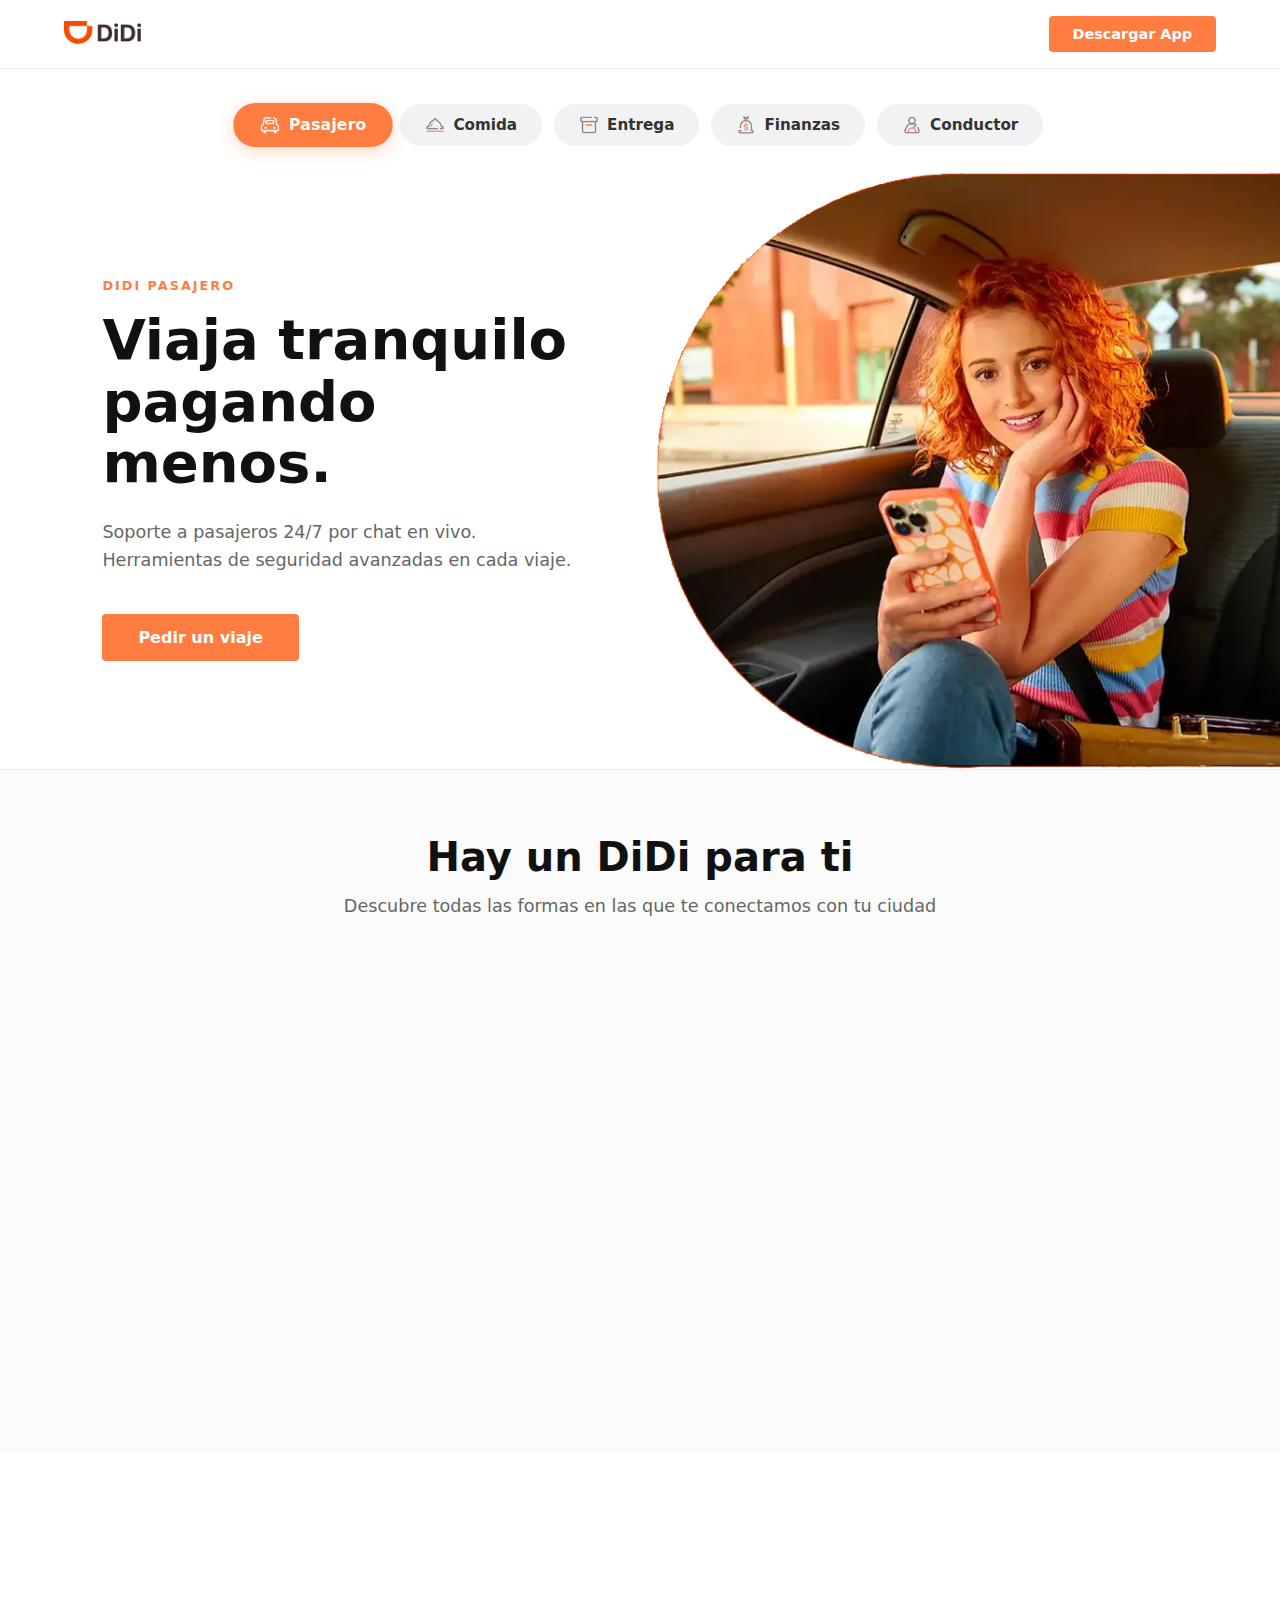
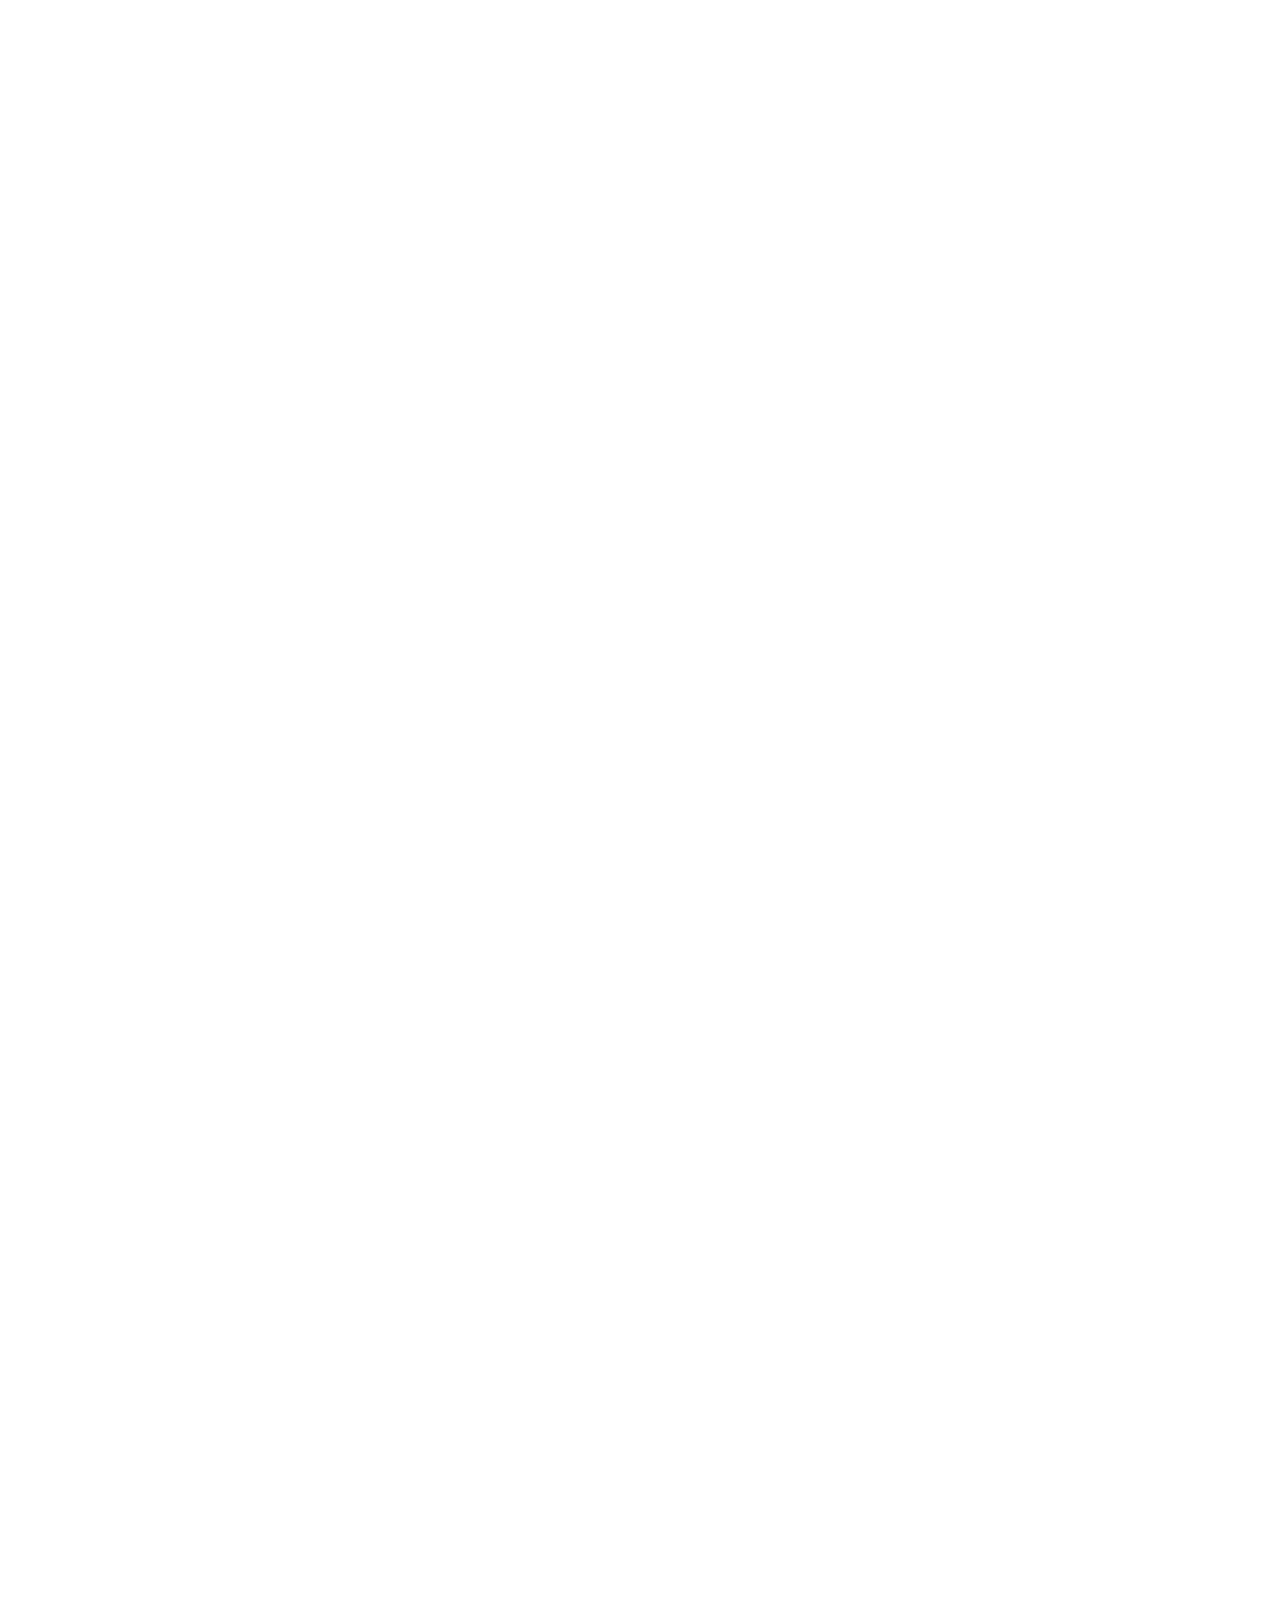
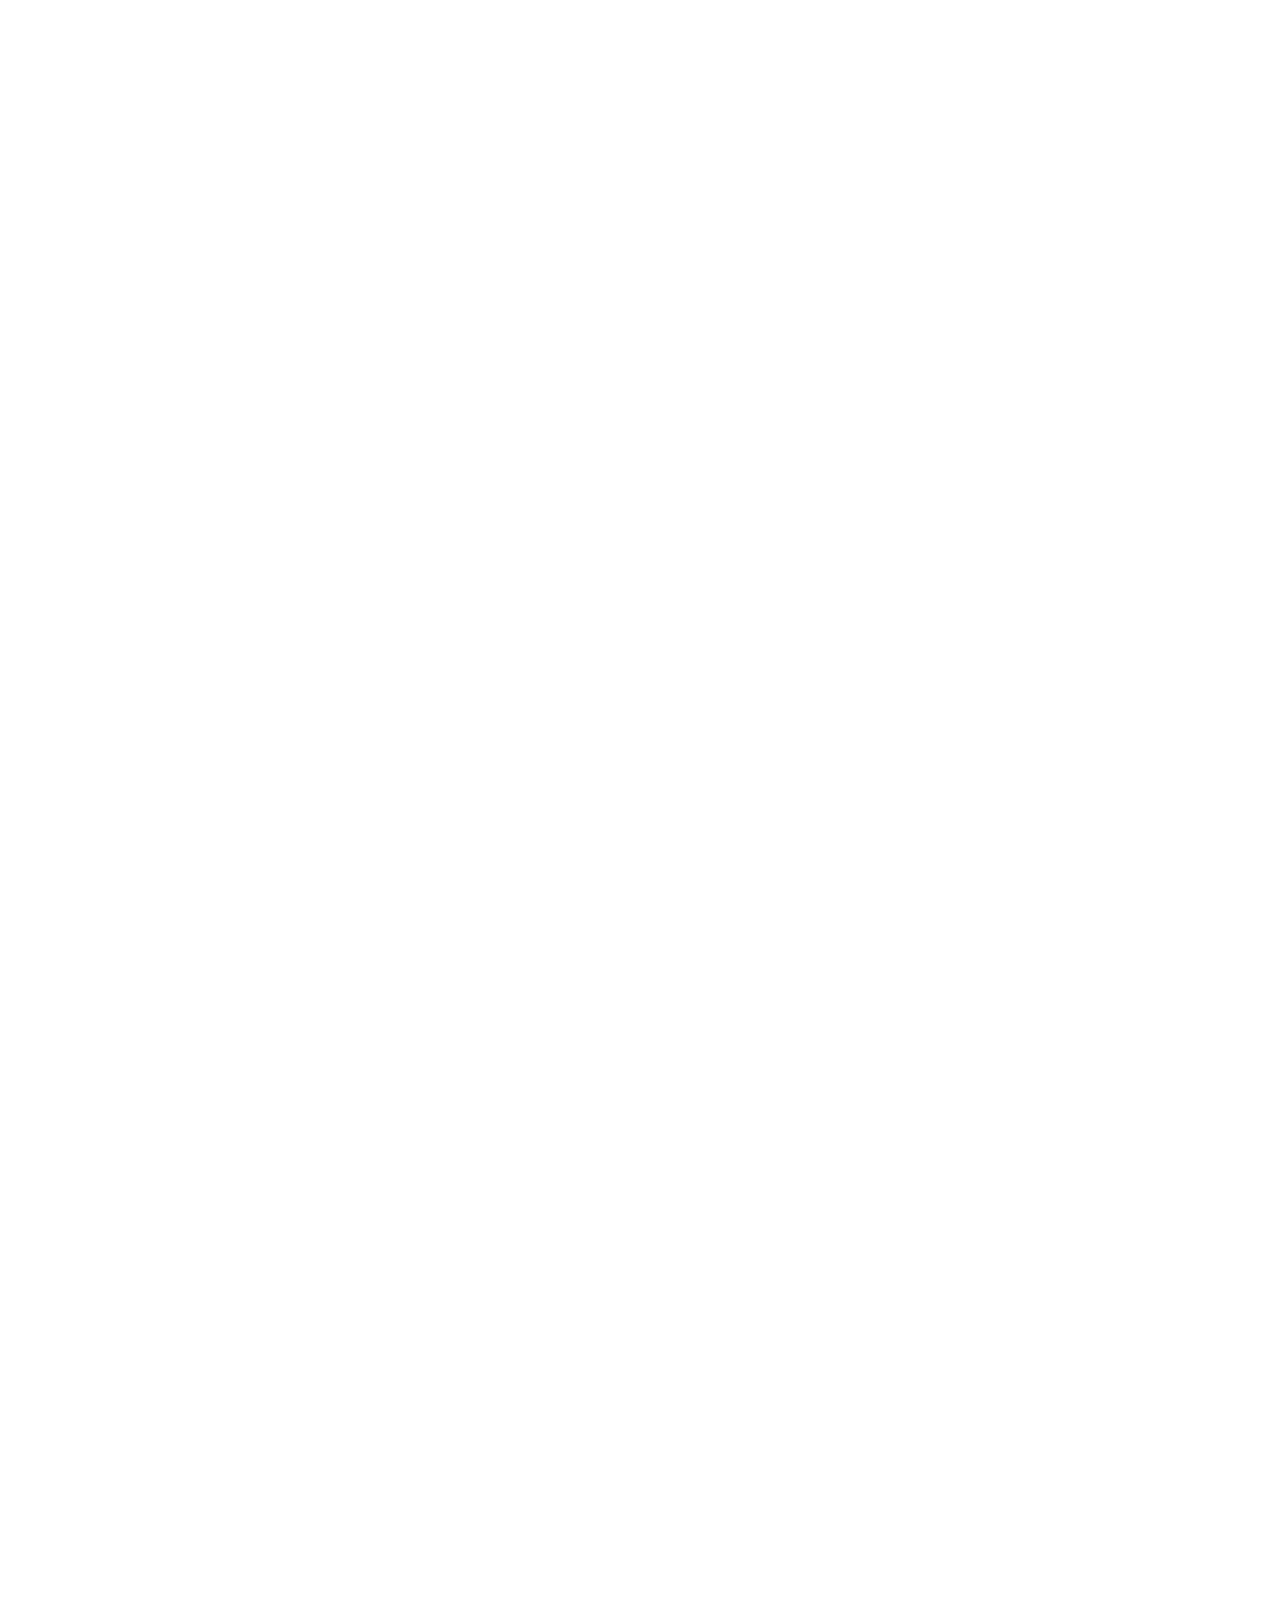
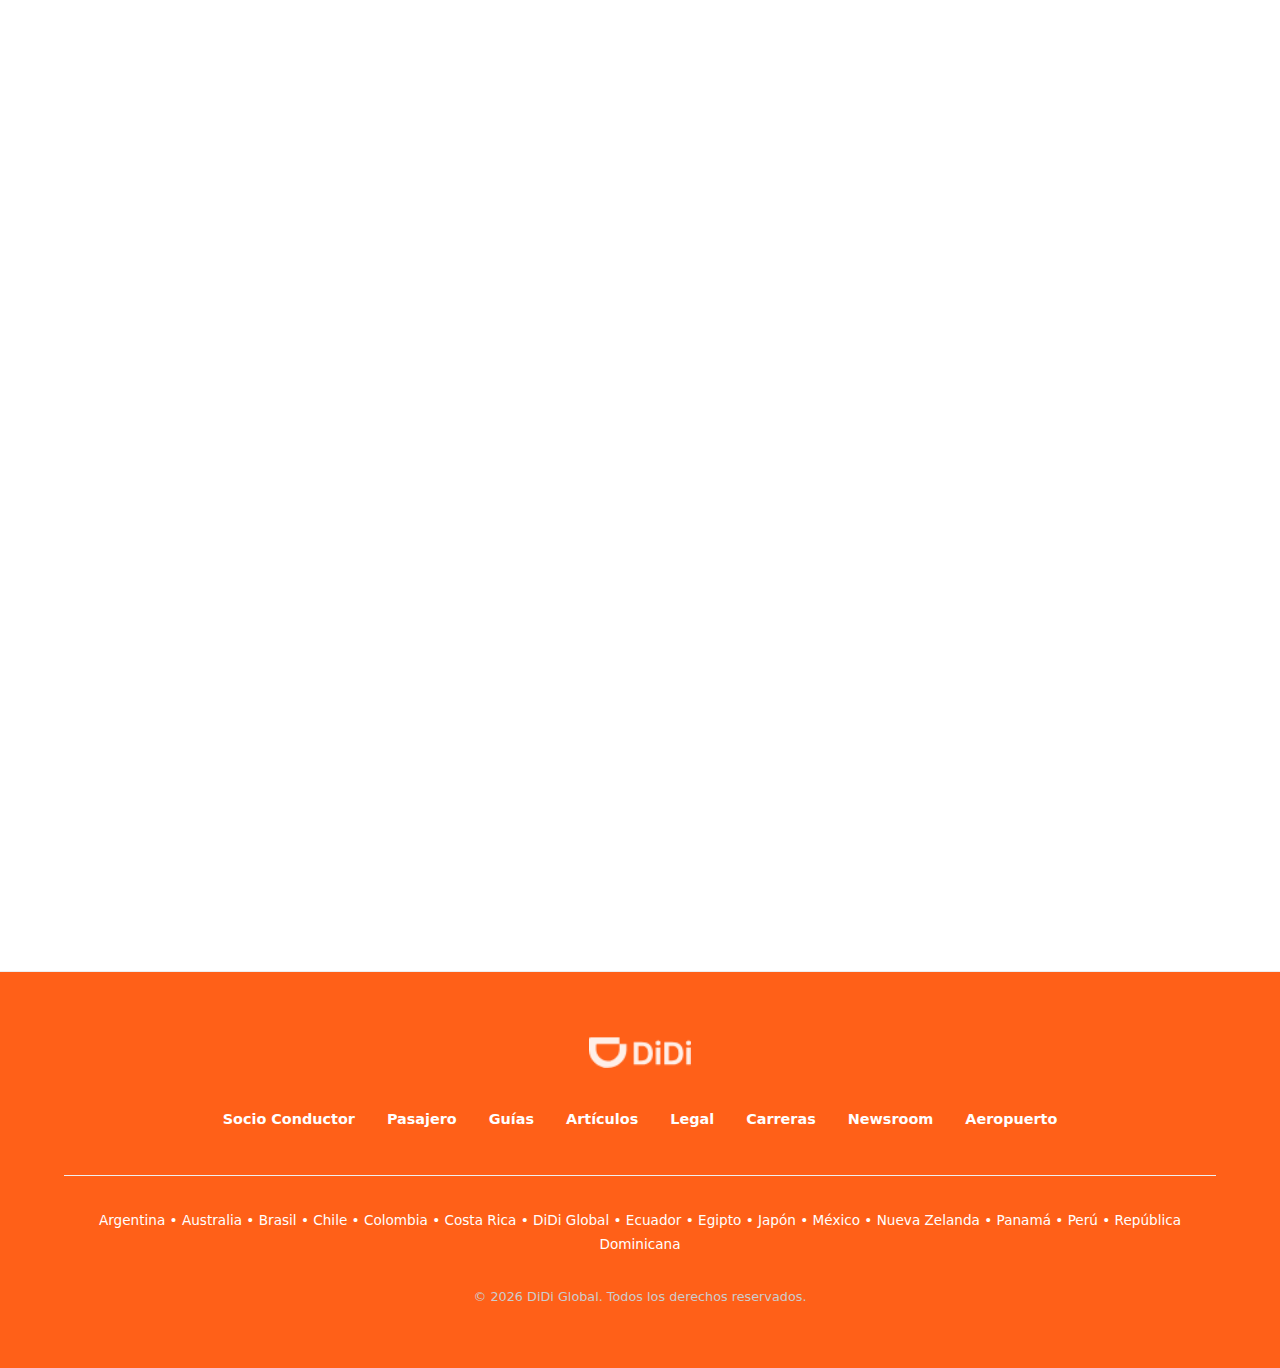
<file: index.html>
<!DOCTYPE html>
<html lang="es-MX">
<head>
    <meta charset="UTF-8">
    <meta name="viewport" content="width=device-width, initial-scale=1.0">
    <title>DiDi | Pasajero</title>
    <link rel="icon" type="image/x-icon" href="didiicon.ico">
    <link rel="stylesheet" href="assets/secctions/css/index.css">
    
    <link rel="stylesheet" href="https://cdnjs.cloudflare.com/ajax/libs/font-awesome/6.5.1/css/all.min.css">

    <style>
        

    </style>
</head>
<body>

    <nav class="navbar">
        <a href="#"><img src="assets/logo.png" alt="DiDi" class="logo-img"></a>
        <a href="#" class="btn-login">Descargar App</a>
    </nav>

    <div class="main-container">

        <input type="radio" name="didi-tabs" id="tab-pax" data-target="pax.html" checked>
        <input type="radio" name="didi-tabs" id="tab-food" data-target="food.html">
        <input type="radio" name="didi-tabs" id="tab-del" data-target="delivery.html">
        <input type="radio" name="didi-tabs" id="tab-fin" data-target="financial.html">
        <input type="radio" name="didi-tabs" id="tab-drv" data-target="drv.html">

        <div class="chips-container-center">
            <button class="nav-arrow left" id="scroll-left"><i class="fa-solid fa-chevron-left"></i></button>
            
            <div class="chips-wrapper" id="chips-scroll-area">
                <label for="tab-pax" class="chip" id="label-pax">
                    <img src="assets/secctions/menu-pax.webp" class="chip-icon">
                    <span class="chip-text">Pasajero</span>
                </label>
                <label for="tab-food" class="chip" id="label-food">
                    <img src="assets/secctions/menu-food.webp" class="chip-icon">
                    <span class="chip-text">Comida</span>
                </label>
                <label for="tab-del" class="chip" id="label-del">
                    <img src="assets/secctions/menu-delivery-box.webp" class="chip-icon">
                    <span class="chip-text">Entrega</span>
                </label>
                <label for="tab-fin" class="chip" id="label-fin">
                    <img src="assets/secctions/menu-financial-service.webp" class="chip-icon">
                    <span class="chip-text">Finanzas</span>
                </label>
                <label for="tab-drv" class="chip" id="label-drv">
                    <img src="assets/secctions/menu-drv.webp" class="chip-icon">
                    <span class="chip-text">Conductor</span>
                </label>
            </div>

            <button class="nav-arrow right" id="scroll-right"><i class="fa-solid fa-chevron-right"></i></button>
        </div>

        <div id="dynamic-content"></div>

    </div>

    <footer class="main-footer">
        <div class="footer-content">
            <div class="footer-logo-box">
                <img src="assets/img/logoFooter.png" alt="DiDi Footer" class="footer-logo">
            </div>

            <nav class="footer-nav">
                <a href="#" class="footer-link">Socio Conductor</a>
                <a href="#" class="footer-link">Pasajero</a>
                <a href="#" class="footer-link">Guías</a>
                <a href="#" class="footer-link">Artículos</a>
                <a href="#" class="footer-link">Legal</a>
                <a href="#" class="footer-link">Carreras</a>
                <a href="#" class="footer-link">Newsroom</a>
                <a href="#" class="footer-link">Aeropuerto</a>
            </nav>

            <div class="footer-countries">
                Argentina &bull; Australia &bull; Brasil &bull; Chile &bull; Colombia &bull; Costa Rica &bull; DiDi Global &bull; Ecuador &bull; Egipto &bull; Japón &bull; México &bull; Nueva Zelanda &bull; Panamá &bull; Perú &bull; República Dominicana
            </div>
            
            <div style="margin-top: 2rem; font-size: 0.8rem; color: #ccc;">
                &copy; 2026 DiDi Global. Todos los derechos reservados.
            </div>
        </div>
    </footer>

    <script src="index.js"></script>
    <script src="src/pax.js"></script>

</body>
</html>
</file>
<file: assets/secctions/css/index.css>
:root {
    --di-orange: #ff7d41;
    --di-orange-hover: #ff6018;
    --di-black: #111111;
    --di-dark-gray: #333333;
    --di-light-gray: #f2f2f2;
    --di-white: #ffffff;
    
    --bg-body: var(--di-white);
    --text-main: var(--di-black);
    --text-muted: var(--di-dark-gray);
    --radius-chip: 50px;
    --font: 'Inter', system-ui, sans-serif;
}

* { margin: 0; padding: 0; box-sizing: border-box; }

body {
    font-family: var(--font);
    background-color: var(--bg-body);
    color: var(--text-main);
    overflow-x: hidden;
    display: flex;
    flex-direction: column;
    min-height: 100vh;
}

/* Navbar */
.navbar {
    display: flex;
    align-items: center;
    justify-content: space-between;
    padding: 1rem 5%;
    background: rgba(255, 255, 255, 1); /* Fondo solido inicial */
    position: fixed;
    top: 0; width: 100%; z-index: 1000;
    border-bottom: 1px solid #eee;
    transition: all 0.4s ease; /* Transición suave para el efecto */
}

/* Estado al hacer Scroll */
.navbar.scrolled {
    background: rgba(255, 255, 255, 0); /* Transparencia */
    backdrop-filter: blur(12px); /* Efecto Blur */
    -webkit-backdrop-filter: blur(12px); /* Soporte Safari */
    padding: 0.6rem 5%; /* Reducción de altura */
    border-bottom: 1px solid rgba(0,0,0,0.05);
    box-shadow: 0 4px 30px rgba(0, 0, 0, 0.05);
}

.logo-img { height: 24px; width: auto; transition: transform 0.3s; }
.navbar.scrolled .logo-img { transform: scale(0.9); } /* Opcional: logo un poco más pequeño */

.btn-login {
    font-size: 0.9rem;
    font-weight: 700;
    color: var(--di-white);
    text-decoration: none;
    padding: 10px 24px;
    border-radius: 4px;
    background: var(--di-orange);
    transition: background 0.3s;
}
.btn-login:hover { background: var(--di-orange-hover); }

/* Contenedor Principal */
.main-container {
    margin-top: 80px;
    width: 100%;
    flex-grow: 1; 
    display: flex;
    flex-direction: column;
}

/* --- CHIPS CONTAINER & SCROLL LOGIC --- */
.chips-container-center {
    width: 100%;
    padding: 1.5rem 0;
    background: var(--di-white);
    position: relative;
    display: flex;
    justify-content: center;
    align-items: center;
}

/* Flechas de Navegación */
.nav-arrow {
    display: none;
    position: absolute;
    top: 50%;
    transform: translateY(-50%);
    background: white;
    border: 1px solid #eee;
    width: 36px; height: 36px;
    border-radius: 50%;
    box-shadow: 0 4px 10px rgba(0, 0, 0, 0);
    z-index: 10;
    cursor: pointer;
    color: var(--di-orange);
    align-items: center; justify-content: center;
    transition: opacity 0.3s;
}
.nav-arrow.left { left: 10px; }
.nav-arrow.right { right: 10px; }

.chips-wrapper {
    display: flex;
    gap: 12px;
    padding: 0 20px;
    flex-wrap: wrap; 
    justify-content: center;
    scroll-behavior: smooth;
}

input[type="radio"] { display: none; }

.chip {
    display: flex;
    align-items: center;
    gap: 8px;
    padding: 10px 24px;
    background: var(--di-light-gray);
    border: 1px solid transparent;
    border-radius: var(--radius-chip);
    cursor: pointer;
    transition: all 0.3s cubic-bezier(0.25, 0.8, 0.25, 1);
    user-select: none;
    white-space: nowrap;
    flex-shrink: 0;
}

.chip:hover { background: #e0e0e0; }
.chip-icon { width: 20px; height: 20px; object-fit: contain; opacity: 0.6; }
.chip-text { font-size: 0.95rem; font-weight: 600; color: var(--text-muted); }

/* Lógica de Activación */
#tab-pax:checked ~ .chips-container-center label[for="tab-pax"],
#tab-food:checked ~ .chips-container-center label[for="tab-food"],
#tab-del:checked ~ .chips-container-center label[for="tab-del"],
#tab-fin:checked ~ .chips-container-center label[for="tab-fin"],
#tab-drv:checked ~ .chips-container-center label[for="tab-drv"] {
    background: var(--di-orange);
    box-shadow: 0 4px 15px rgba(255, 125, 65, 0.3);
    transform: scale(1.05);
}

#tab-pax:checked ~ .chips-container-center label[for="tab-pax"] *,
#tab-food:checked ~ .chips-container-center label[for="tab-food"] *,
#tab-del:checked ~ .chips-container-center label[for="tab-del"] *,
#tab-fin:checked ~ .chips-container-center label[for="tab-fin"] *,
#tab-drv:checked ~ .chips-container-center label[for="tab-drv"] * {
    color: white;
    opacity: 1;
    filter: brightness(0) invert(1);
}

/* Contenido Dinámico */
#dynamic-content {
    width: 100%;
    flex-grow: 1;
    position: relative;
}

.fade-in { animation: fadeIn 0.5s cubic-bezier(0.25, 0.8, 0.25, 1) forwards; }
@keyframes fadeIn {
    from { opacity: 0; transform: translateY(20px); }
    to { opacity: 1; transform: translateY(0); }
}

/* --- FOOTER STYLES --- */
.main-footer {
    background-color: var(--di-orange-hover);
    border-top: 1px solid #eee;
    padding: 4rem 5%;
    margin-top: auto;
    font-size: 0.9rem;
    color: var(--di-white);
}

.footer-content {
    max-width: 1200px;
    margin: 0 auto;
    text-align: center;
}

.footer-logo-box {
    margin-bottom: 2.5rem;
}

.footer-logo {
    height: 32px;
    width: auto;
    opacity: 0.9;
}

.footer-nav {
    display: flex;
    flex-wrap: wrap;
    justify-content: center;
    gap: 2rem;
    margin-bottom: 3rem;
    list-style: none;
}

.footer-link {
    color: var(--di-white);
    text-decoration: none;
    font-weight: 600;
    transition: color 0.2s;
}

.footer-link:hover {
    color: var(--di-orange);
}

.footer-countries {
    color: var(--di-white);
    font-size: 0.85rem;
    line-height: 1.8;
    border-top: 1px solid #f0f0f0;
    padding-top: 2rem;
}

/* --- MOBILE STYLES --- */
@media (max-width: 900px) {
    .chips-container-center {
        justify-content: flex-start;
        padding: 1rem 0;
    }
    .chips-wrapper {
        flex-wrap: nowrap;
        overflow-x: auto;
        justify-content: flex-start;
        width: 100%;
        padding: 0 50px;
        -ms-overflow-style: none;
        scrollbar-width: none;
    }
    .chips-wrapper::-webkit-scrollbar { display: none; }
    .nav-arrow { display: flex; }
    
    /* Footer Mobile adjustments */
    .footer-nav { gap: 1rem; flex-direction: column; }
}
</file>
